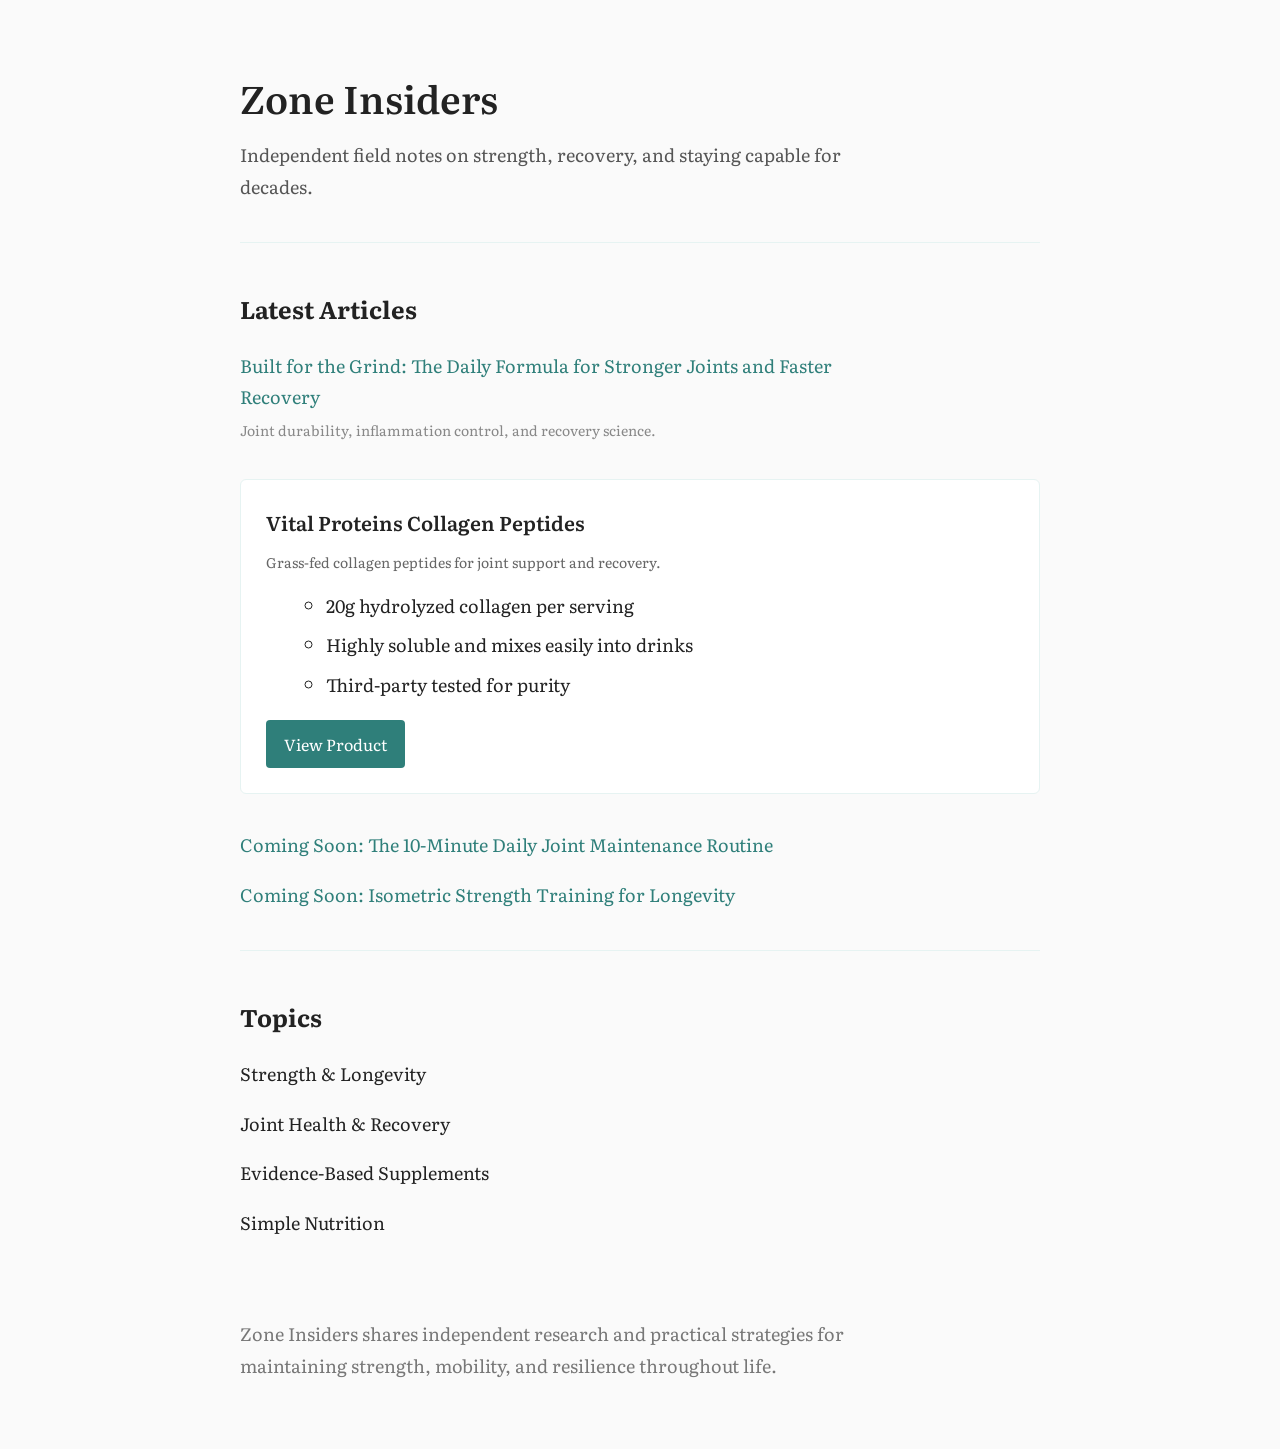
<file: index.html>
<!DOCTYPE html>
<html lang="en">

<head>

<meta charset="UTF-8">
<meta name="viewport" content="width=device-width, initial-scale=1.0">

<title>Zone Insiders</title>

<link href="https://fonts.googleapis.com/css2?family=Literata:wght@400;500;600&display=swap" rel="stylesheet">

<link rel="stylesheet" href="assets/css/site.css">

</head>

<body>

<div class="container">

<header>

<h1>Zone Insiders</h1>

<p class="tagline">
Independent field notes on strength, recovery, and staying capable for decades.
</p>

</header>


<div class="section-divider"></div>


<section>

<h2>Latest Articles</h2>

<ul class="article-list">

<li>
<a href="/articles/joint-recovery-stack.html">
Built for the Grind: The Daily Formula for Stronger Joints and Faster Recovery
</a><br>
<small>Joint durability, inflammation control, and recovery science.</small>
</li>

<div class="product-box">

<div class="product-title">
Vital Proteins Collagen Peptides
</div>

<div class="product-meta">
Grass-fed collagen peptides for joint support and recovery.
</div>

<ul class="product-features">
<li>20g hydrolyzed collagen per serving</li>
<li>Highly soluble and mixes easily into drinks</li>
<li>Third-party tested for purity</li>
</ul>

<a class="product-button" href="/go/collagen">
View Product
</a>

</div>

<li>
<a href="#">
Coming Soon: The 10-Minute Daily Joint Maintenance Routine
</a>
</li>

<li>
<a href="#">
Coming Soon: Isometric Strength Training for Longevity
</a>
</li>

</ul>

</section>


<div class="section-divider"></div>


<section>

<h2>Topics</h2>

<ul class="article-list">

<li>Strength & Longevity</li>
<li>Joint Health & Recovery</li>
<li>Evidence-Based Supplements</li>
<li>Simple Nutrition</li>

</ul>

</section>


<footer>

<p>
Zone Insiders shares independent research and practical strategies for maintaining strength, mobility, and resilience throughout life.
</p>

</footer>

</div>

</body>

</html>
</file>
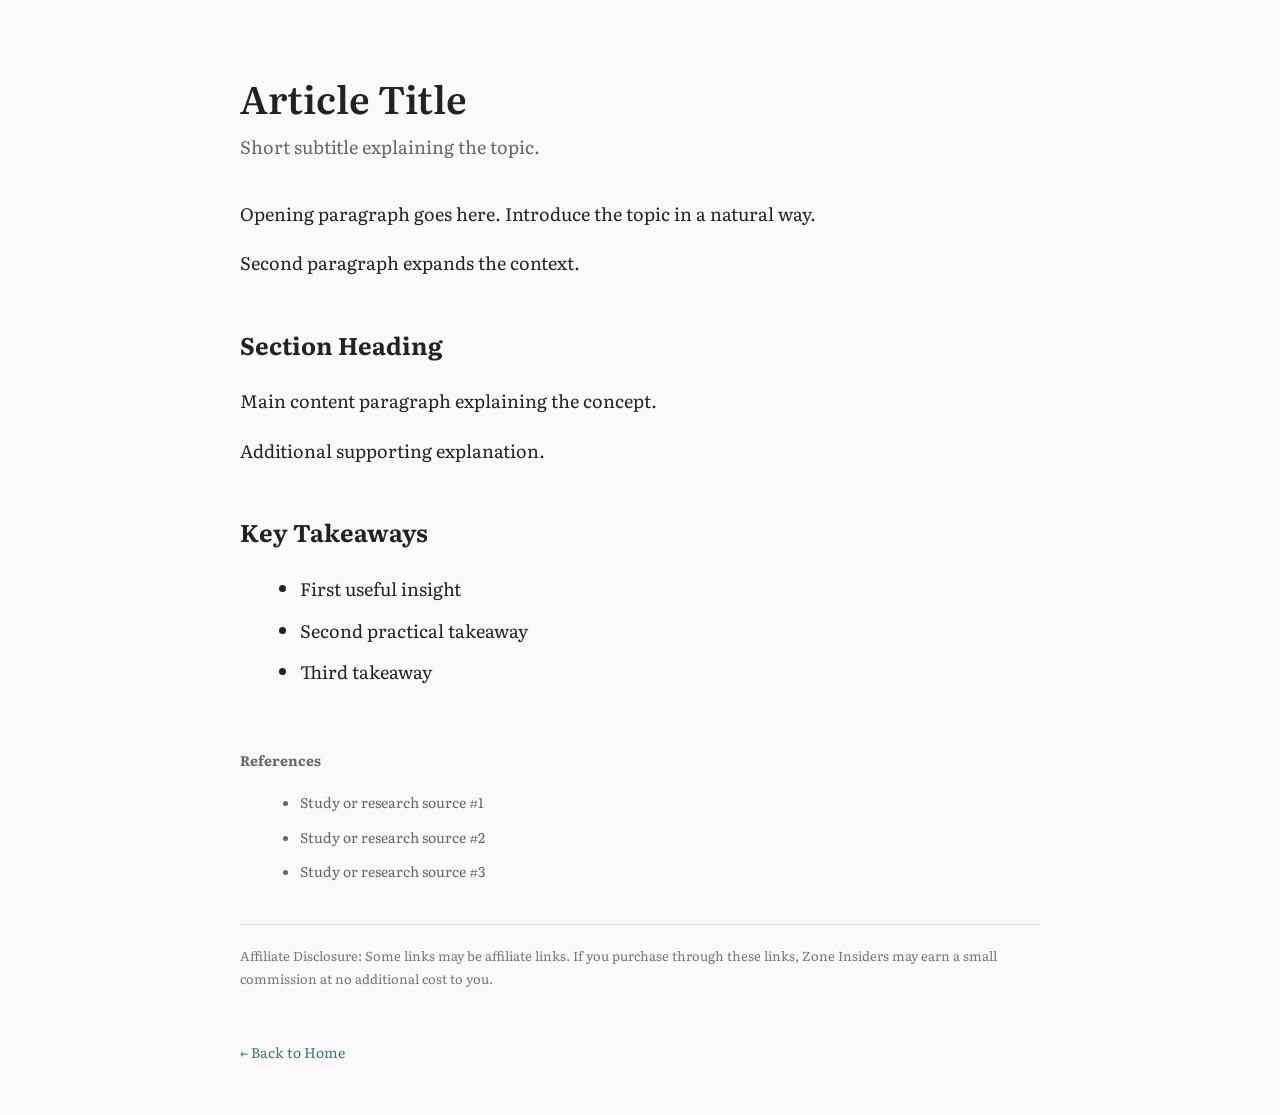
<file: articles/article-template.html>
<!DOCTYPE html>
<html lang="en">
<head>

<meta charset="UTF-8">
<meta name="viewport" content="width=device-width, initial-scale=1.0">

<title>Article Title | Zone Insiders</title>

<link href="https://fonts.googleapis.com/css2?family=Literata:opsz,wght@7..72,400;7..72,500;7..72,600&display=swap" rel="stylesheet">
<link rel="stylesheet" href="/assets/css/site.css">

</head>

<body>

<div class="container">

<h1>Article Title</h1>

<div class="subtitle">
Short subtitle explaining the topic.
</div>

<p>
Opening paragraph goes here. Introduce the topic in a natural way.
</p>

<p>
Second paragraph expands the context.
</p>

<h2>Section Heading</h2>

<p>
Main content paragraph explaining the concept.
</p>

<p>
Additional supporting explanation.
</p>

<h2>Key Takeaways</h2>

<ul>
<li>First useful insight</li>
<li>Second practical takeaway</li>
<li>Third takeaway</li>
</ul>

<div class="references">

<strong>References</strong>

<ul>
<li>Study or research source #1</li>
<li>Study or research source #2</li>
<li>Study or research source #3</li>
</ul>

</div>

<div class="disclosure">

Affiliate Disclosure: Some links may be affiliate links. If you purchase through these links, Zone Insiders may earn a small commission at no additional cost to you.

</div>

<a class="home-link" href="/">← Back to Home</a>

</div>

</body>
</html>
</file>
<file: assets/css/site.css>
body{
font-family:'Literata',serif;
background:#fafafa;
margin:0;
padding:0;
line-height:1.75;
color:#222;
}

.container{
max-width:800px;
margin:auto;
padding:50px 20px;
}

h1{
font-size:38px;
font-weight:600;
line-height:1.2;
margin-bottom:10px;
}

.subtitle{
font-size:18px;
color:#666;
margin-bottom:35px;
}

h2{
margin-top:45px;
font-size:24px;
}

p{
font-size:18px;
margin:18px 0;
}

ul{
font-size:18px;
margin:18px 0 18px 20px;
}

li{
margin-bottom:10px;
}

.references{
margin-top:60px;
font-size:14px;
color:#666;
}

.references ul{
font-size:14px;
}

.disclosure{
margin-top:40px;
font-size:13px;
color:#777;
border-top:1px solid #ddd;
padding-top:20px;
}

.home-link{
display:block;
margin-top:50px;
font-size:14px;
}

/* ---------- UPDATED LINK COLOR ---------- */

a{
color:#2f7f7a;
text-decoration:none;
}

a:hover{
text-decoration:underline;
}

/* ---------- HOMEPAGE ELEMENTS ---------- */

.tagline{
font-size:18px;
color:#555;
margin-bottom:40px;
}

.article-list{
list-style:none;
padding:0;
margin:0;
}

.article-list li{
margin-bottom:18px;
font-size:18px;
}

.article-list small{
color:#888;
font-size:14px;
}

.section-divider{
margin:40px 0;
border-top:1px solid #e6f3f2;
}

footer{
margin-top:80px;
font-size:14px;
color:#777;
}


/* ----- READABILITY IMPROVEMENT ----- */

p,
li{
max-width:65ch;
}

h1,
h2{
max-width:30ch;
}


/* ---------- PRODUCT RECOMMENDATION BOX ---------- */

.product-box{
border:1px solid #e6f3f2;
background:#ffffff;
padding:25px;
margin:35px 0;
border-radius:6px;
}

.product-title{
font-size:20px;
font-weight:600;
margin-bottom:10px;
}

.product-meta{
font-size:14px;
color:#666;
margin-bottom:15px;
}

.product-features{
margin:15px 0 20px 20px;
font-size:17px;
}

.product-features li{
margin-bottom:8px;
}

.product-button{
display:inline-block;
padding:10px 18px;
background:#2f7f7a;
color:#ffffff;
font-size:16px;
border-radius:4px;
text-decoration:none;
}

.product-button:hover{
background:#1f5f5b;
}
</file>
